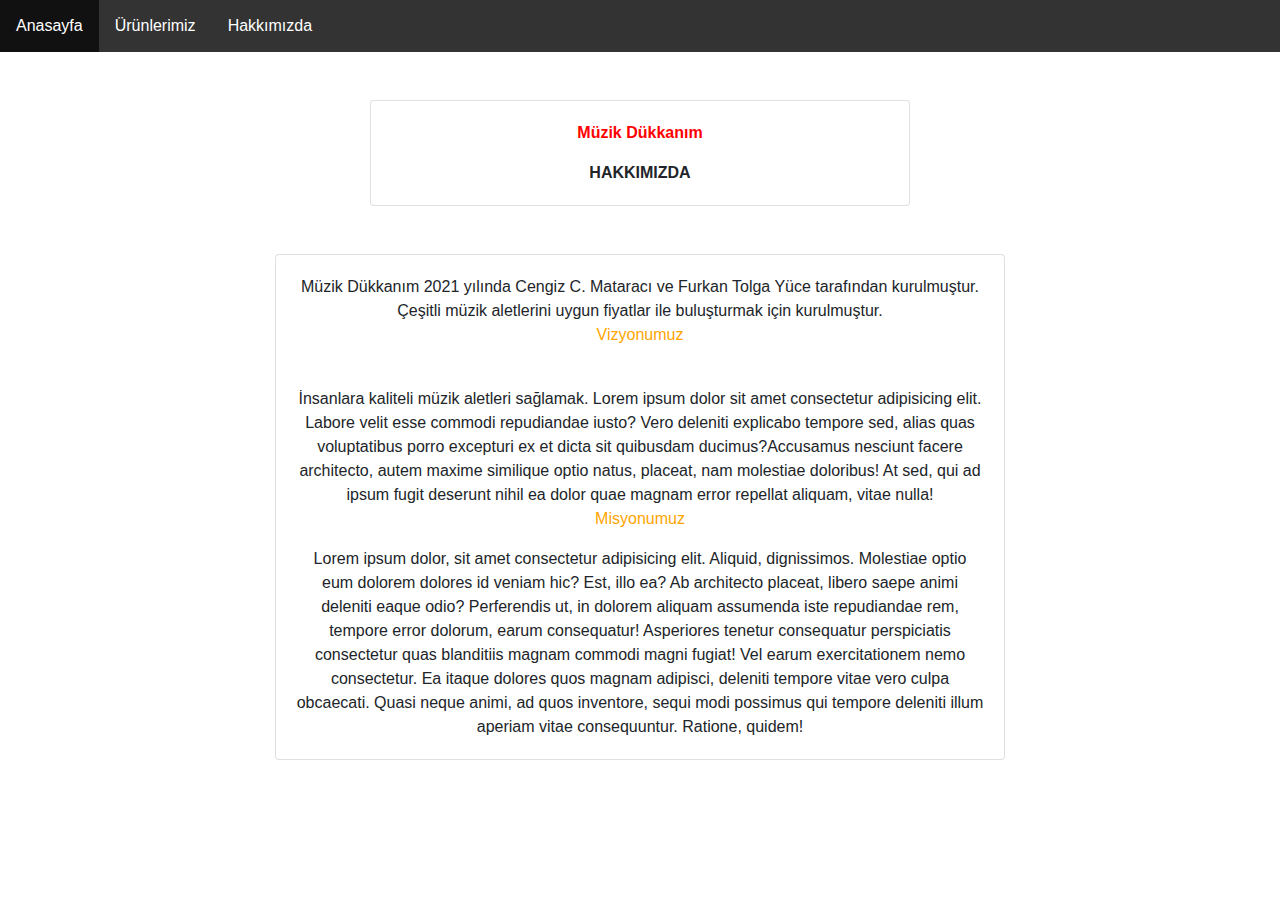
<file: Doğru Klasör/about.html>
<html>
<head>
	<title>Muzik Aletleri</title>
	<link rel="stylesheet" href="css/styles.css">
	<link rel="stylesheet" href="https://cdn.jsdelivr.net/npm/bootstrap@4.3.1/dist/css/bootstrap.min.css" integrity="sha384-ggOyR0iXCbMQv3Xipma34MD+dH/1fQ784/j6cY/iJTQUOhcWr7x9JvoRxT2MZw1T" crossorigin="anonymous">
</head>
<body>
	<ul class="menu">
  		<li><a class="active" href="index.html">Anasayfa</a></li>
  		<li><a href="product.html">Ürünlerimiz</a></li>
  		<li><a href="about.html">Hakkımızda</a></li>
	</ul>
	<div class="container">
		<div class="row mt-5">
			<div class="col-md-6 offset-md-3">
				<div class="card">
  					<div class="card-body" style="text-align:center;">
							<p style="color:red"><strong>Müzik Dükkanım</strong></p>
    						<strong>HAKKIMIZDA</strong>
  					</div>
				</div>
			</div>
		</div>
		<div class="row mt-5">
			<div class="col-md-8 offset-md-2">
				<div class="card">
  					<div class="card-body" style="text-align:center;">
    						Müzik Dükkanım 2021 yılında Cengiz C. Mataracı ve Furkan Tolga Yüce tarafından kurulmuştur. Çeşitli müzik aletlerini uygun fiyatlar ile buluşturmak için kurulmuştur.
						<br>
						<p style="color:orange;">Vizyonumuz</p>
						<br>
						İnsanlara kaliteli müzik aletleri sağlamak. Lorem ipsum dolor sit amet consectetur adipisicing elit. Labore velit esse commodi repudiandae iusto? Vero deleniti explicabo tempore sed, alias quas voluptatibus porro excepturi ex et dicta sit quibusdam ducimus?Accusamus nesciunt facere architecto, autem maxime similique optio natus, placeat, nam molestiae doloribus! At sed, qui ad ipsum fugit deserunt nihil ea dolor quae magnam error repellat aliquam, vitae nulla!
						<br>
						<p style="color:orange;">Misyonumuz</p>
						Lorem ipsum dolor, sit amet consectetur adipisicing elit. Aliquid, dignissimos. Molestiae optio eum dolorem dolores id veniam hic? Est, illo ea? Ab architecto placeat, libero saepe animi deleniti eaque odio? Perferendis ut, in dolorem aliquam assumenda iste repudiandae rem, tempore error dolorum, earum consequatur! Asperiores tenetur consequatur perspiciatis consectetur quas blanditiis magnam commodi magni fugiat! Vel earum exercitationem nemo consectetur. Ea itaque dolores quos magnam adipisci, deleniti tempore vitae vero culpa obcaecati. Quasi neque animi, ad quos inventore, sequi modi possimus qui tempore deleniti illum aperiam vitae consequuntur. Ratione, quidem!
  					</div>
				</div>
			</div>
		</div>
		
	</div>
	
</body>
</html>
<script src="https://code.jquery.com/jquery-3.3.1.slim.min.js" integrity="sha384-q8i/X+965DzO0rT7abK41JStQIAqVgRVzpbzo5smXKp4YfRvH+8abtTE1Pi6jizo" crossorigin="anonymous"></script>
<script src="https://cdn.jsdelivr.net/npm/popper.js@1.14.7/dist/umd/popper.min.js" integrity="sha384-UO2eT0CpHqdSJQ6hJty5KVphtPhzWj9WO1clHTMGa3JDZwrnQq4sF86dIHNDz0W1" crossorigin="anonymous"></script>
<script src="https://cdn.jsdelivr.net/npm/bootstrap@4.3.1/dist/js/bootstrap.min.js" integrity="sha384-JjSmVgyd0p3pXB1rRibZUAYoIIy6OrQ6VrjIEaFf/nJGzIxFDsf4x0xIM+B07jRM" crossorigin="anonymous"></script>
</file>
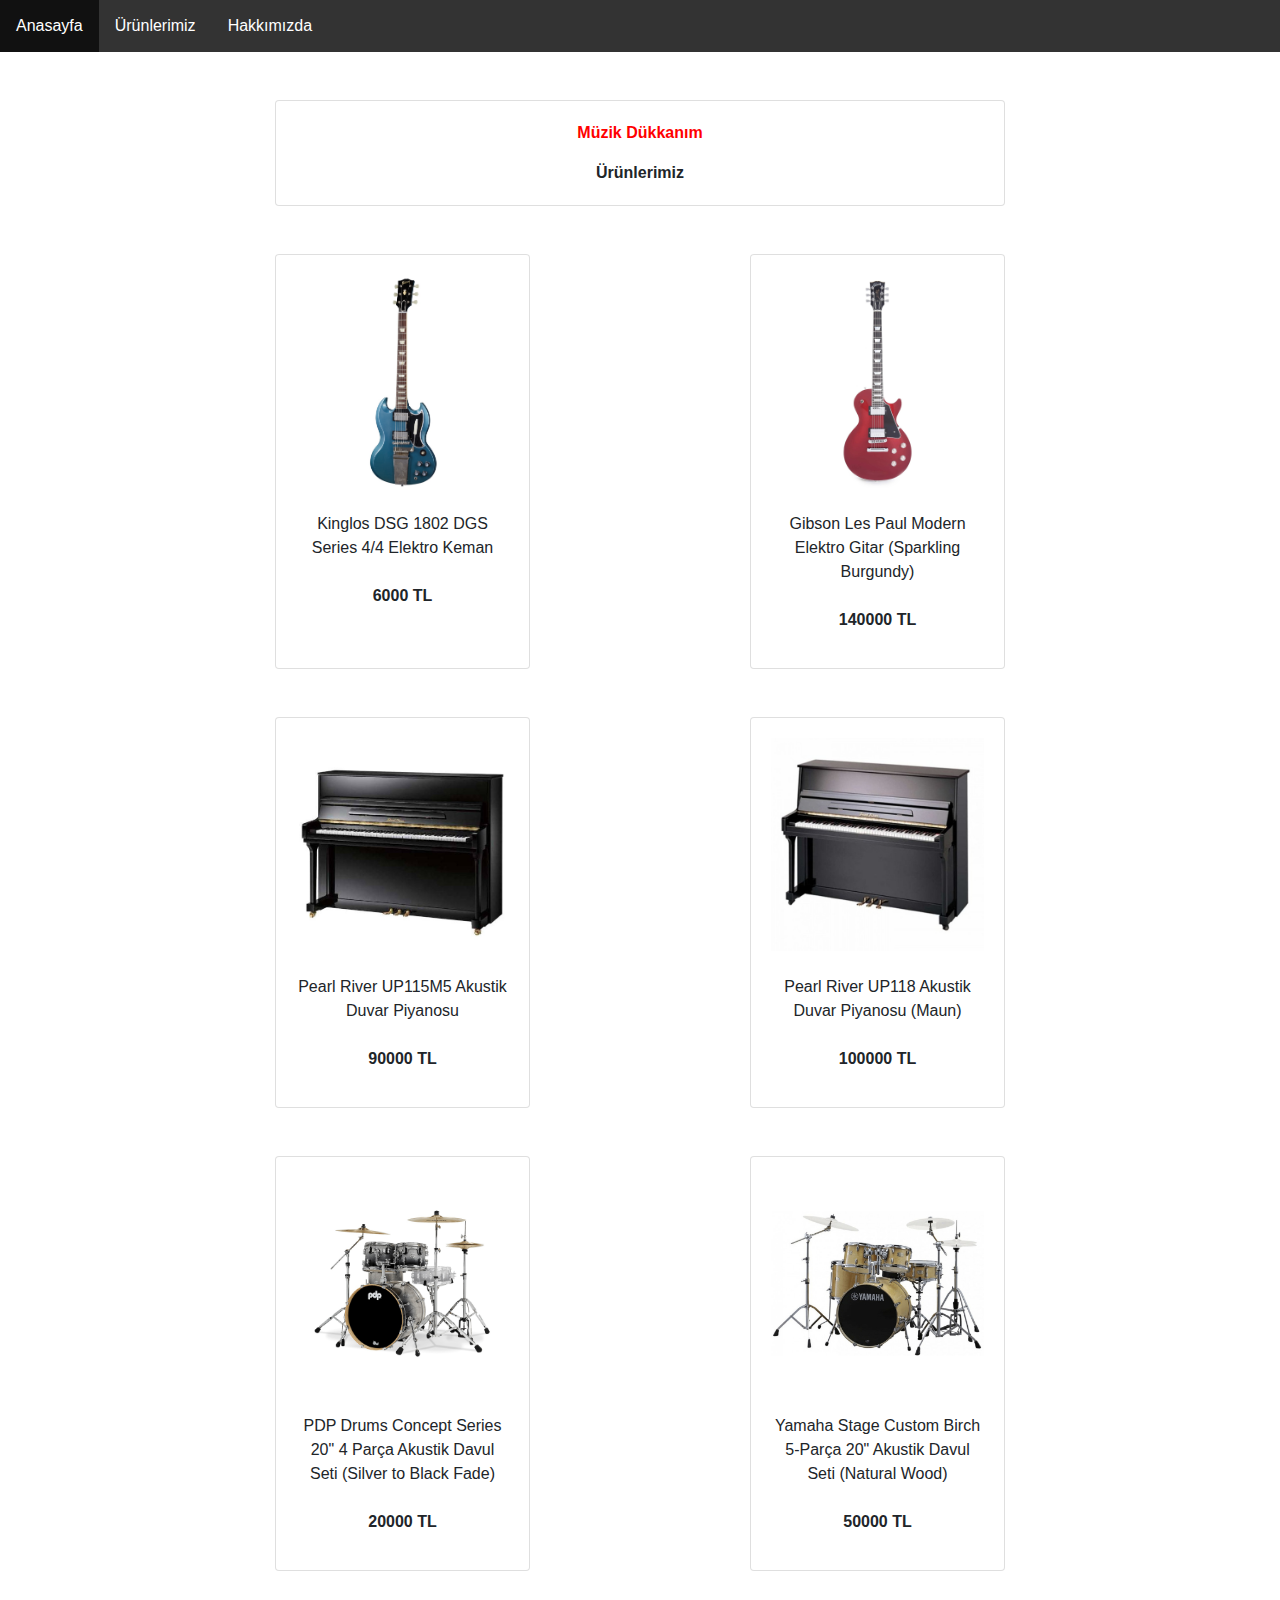
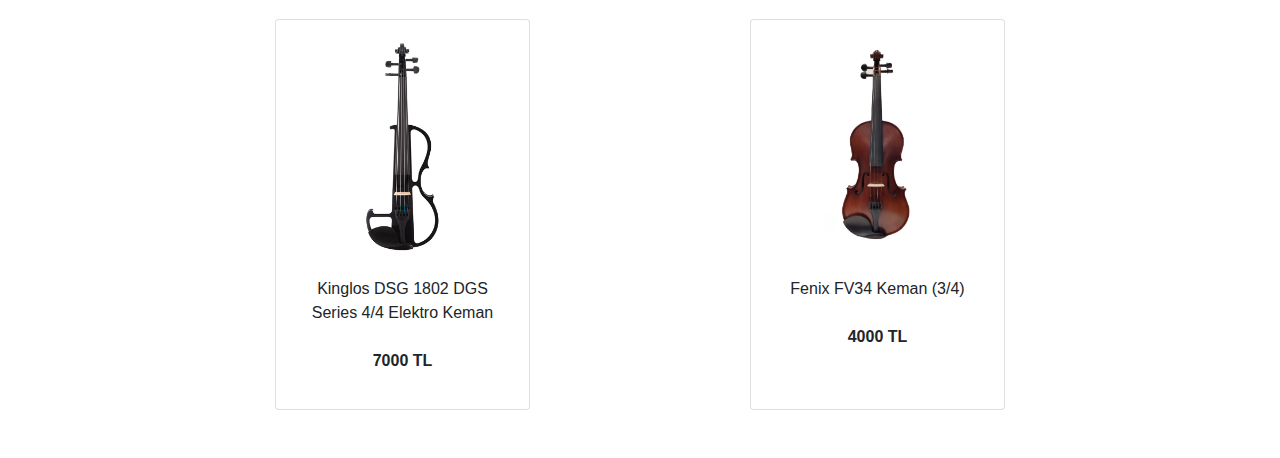
<file: Doğru Klasör/product.html>
<html>
<head>
	<title>Muzik Aletleri</title>
	<link rel="stylesheet" href="css/styles.css">
	<link rel="stylesheet" href="https://cdn.jsdelivr.net/npm/bootstrap@4.3.1/dist/css/bootstrap.min.css" integrity="sha384-ggOyR0iXCbMQv3Xipma34MD+dH/1fQ784/j6cY/iJTQUOhcWr7x9JvoRxT2MZw1T" crossorigin="anonymous">
</head>
<body>
	<ul class="menu">
  		<li><a class="active" href="index.html">Anasayfa</a></li>
  		<li><a href="product.html">Ürünlerimiz</a></li>
  		<li><a href="about.html">Hakkımızda</a></li>
	</ul>
	<div class="container">
		<div class="row mt-5">
			<div class="col-md-8 offset-md-2">
				<div class="card">
  					<div class="card-body" style="text-align:center;">
							<p style="color:red"><strong>Müzik Dükkanım</strong></p>
    						<strong>Ürünlerimiz</strong>
  					</div>
				</div>
			</div>
		</div>
		<div class="row mt-5">
			<div class="col-md-3 offset-md-2 d-flex align-items-stretch">
				<div class="card">
  					<div class="card-body" style="text-align:center;">
						<img src="images/Foto1.jpg" class="img-fluid" alt="Responsive image">
						<br><br>
    						<p>Kinglos DSG 1802 DGS Series 4/4 Elektro Keman <br><br> <b>6000 TL</b></p>
  					</div>
				</div>
			</div>
			<div class="col-md-3 offset-md-2 d-flex align-items-stretch">
				<div class="card">
  					<div class="card-body" style="text-align:center;">
						<img src="images/Foto2.jpg" class="img-fluid" alt="Responsive image">
    						<br><br>
    						<p>Gibson Les Paul Modern Elektro Gitar (Sparkling Burgundy) <br><br> <b>140000 TL</b></p>
  					</div>
				</div>
			</div>
		</div>
		<div class="row mt-5">
			<div class="col-md-3 offset-md-2 d-flex align-items-stretch">
				<div class="card">
  					<div class="card-body" style="text-align:center;">
						<img src="images/Foto3.jpg" class="img-fluid" alt="Responsive image">
    						<br><br>
    						<p>Pearl River UP115M5 Akustik Duvar Piyanosu <br><br><b>90000 TL</b></p>
  					</div>
				</div>
			</div>
			<div class="col-md-3 offset-md-2 d-flex align-items-stretch">
				<div class="card">
  					<div class="card-body" style="text-align:center;">
						<img src="images/Foto4.jpg" class="img-fluid" alt="Responsive image">
						<br><br>
    						<p>Pearl River UP118 Akustik Duvar Piyanosu (Maun) <br><br><b>100000 TL</b></p>
    						
  					</div>
				</div>
			</div>
		</div>	
		<div class="row mt-5">
			<div class="col-md-3 offset-md-2 d-flex align-items-stretch">
				<div class="card">
  					<div class="card-body" style="text-align:center;">
						<img src="images/Foto5.jpg" class="img-fluid" alt="Responsive image">
    						<br><br>
    						<p>PDP Drums Concept Series 20" 4 Parça Akustik Davul Seti (Silver to Black Fade) <br><br><b>20000 TL</b></p>
  					</div>
				</div>
			</div>
			<div class="col-md-3 offset-md-2 d-flex align-items-stretch">
				<div class="card">
  					<div class="card-body" style="text-align:center;">
						<img src="images/Foto6.jpg" class="img-fluid" alt="Responsive image">
    						<br><br>
    						<p>Yamaha Stage Custom Birch 5-Parça 20" Akustik Davul Seti (Natural Wood)<br><br> <b>50000 TL</b></p>
  					</div>
				</div>
			</div>
		</div>
		<div class="row mt-5 mb-5">
			<div class="col-md-3 offset-md-2 d-flex align-items-stretch">
				<div class="card">
  					<div class="card-body" style="text-align:center;">
						<img src="images/Foto7.jpg" class="img-fluid" alt="Responsive image">
    						<br><br>
    						<p>Kinglos DSG 1802 DGS Series 4/4 Elektro Keman <br><br><b>7000 TL</b></p>
  					</div>
				</div>
			</div>
			<div class="col-md-3 offset-md-2 d-flex align-items-stretch">
				<div class="card">
  					<div class="card-body" style="text-align:center;">
						<img src="images/Foto8.jpg" class="img-fluid" alt="Responsive image">
    						<br><br>
    						<p>Fenix FV34 Keman (3/4) <br><br><b>4000 TL</b></p>
  					</div>
				</div>
			</div>
		</div>
		
	</div>
	
</body>
</html>
<script src="https://code.jquery.com/jquery-3.3.1.slim.min.js" integrity="sha384-q8i/X+965DzO0rT7abK41JStQIAqVgRVzpbzo5smXKp4YfRvH+8abtTE1Pi6jizo" crossorigin="anonymous"></script>
<script src="https://cdn.jsdelivr.net/npm/popper.js@1.14.7/dist/umd/popper.min.js" integrity="sha384-UO2eT0CpHqdSJQ6hJty5KVphtPhzWj9WO1clHTMGa3JDZwrnQq4sF86dIHNDz0W1" crossorigin="anonymous"></script>
<script src="https://cdn.jsdelivr.net/npm/bootstrap@4.3.1/dist/js/bootstrap.min.js" integrity="sha384-JjSmVgyd0p3pXB1rRibZUAYoIIy6OrQ6VrjIEaFf/nJGzIxFDsf4x0xIM+B07jRM" crossorigin="anonymous"></script>
</file>
<file: Doğru Klasör/css/styles.css>
.menu{
  list-style-type: none;
  margin: 0;
  padding: 0;
  overflow: hidden;
  background-color: #333;
}

.menu li {
  float: left;
}

.menu li a {
  display: block;
  color: white;
  text-align: center;
  padding: 14px 16px;
  text-decoration: none;
}

.menu li a:hover {
  background-color: #111;
}
li{
 float:center;
}
</file>
